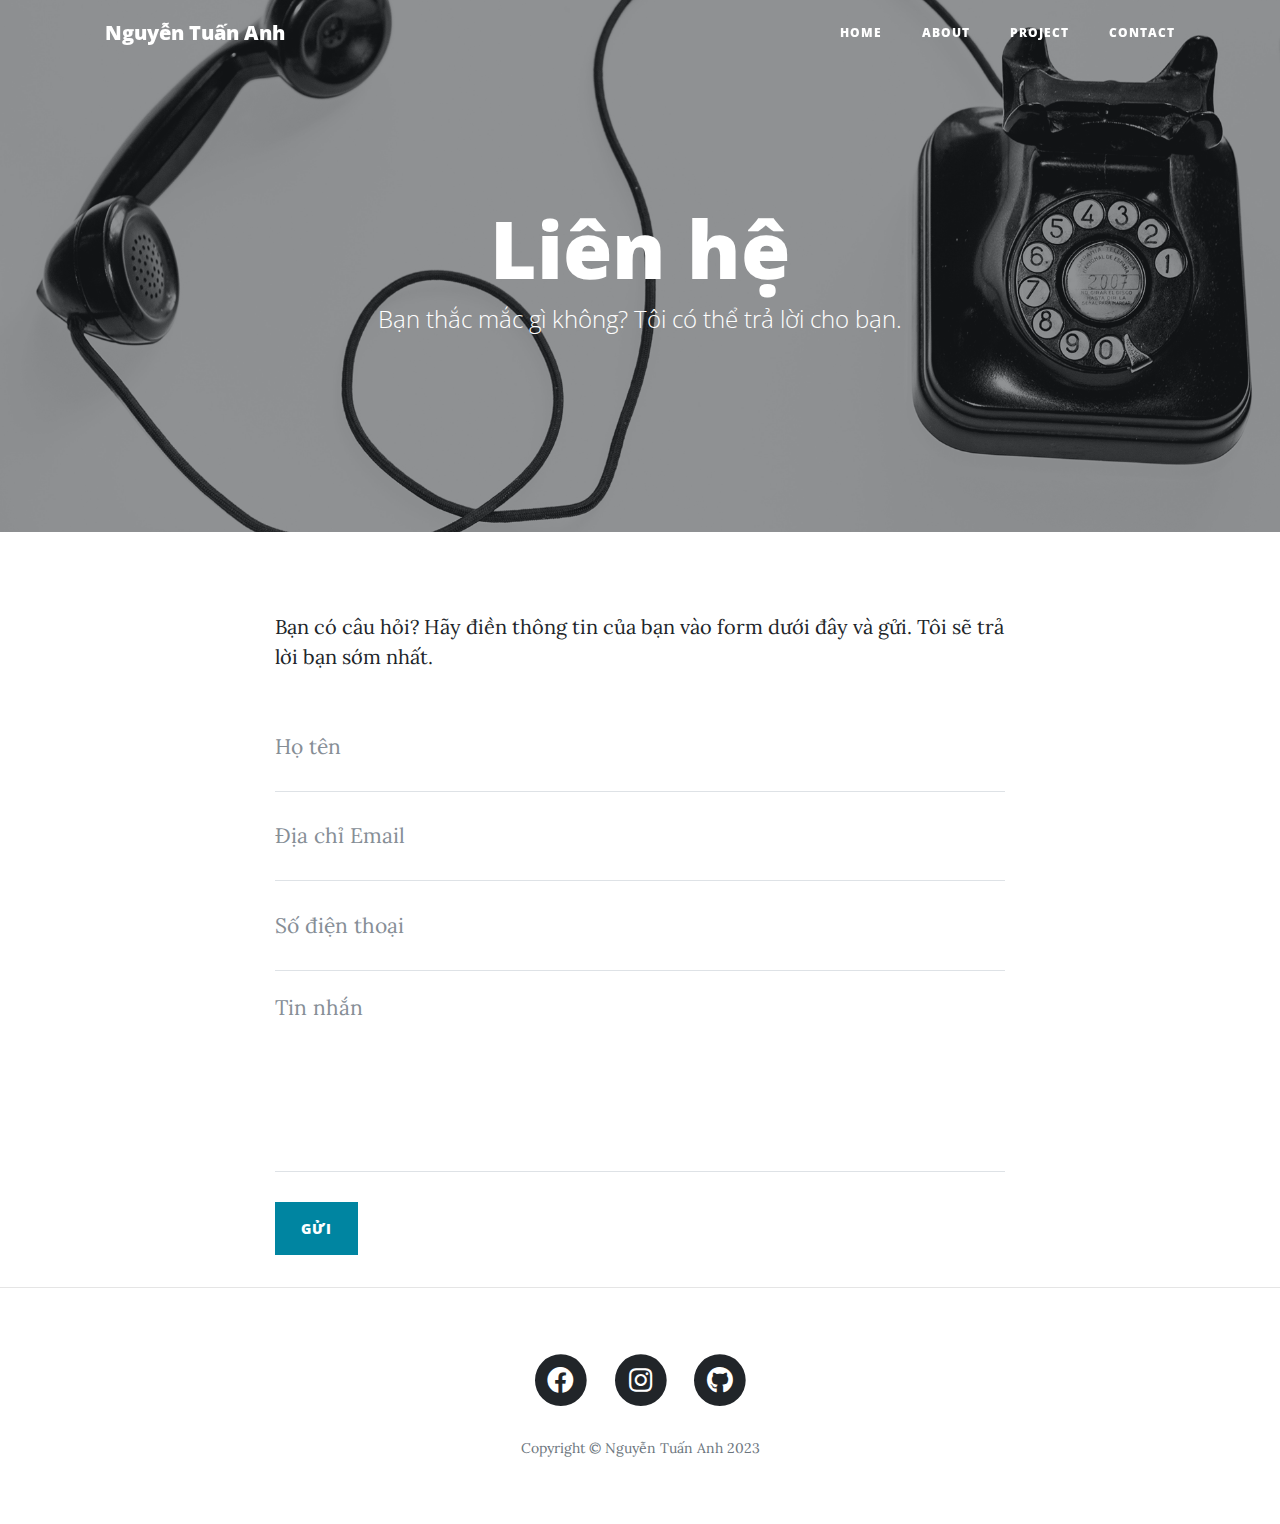
<file: lienhe2.html>
<!DOCTYPE html>
<html lang="en">

<head>

  <meta charset="utf-8">
  <meta name="viewport" content="width=device-width, initial-scale=1, shrink-to-fit=no">
  <meta name="description" content="">
  <meta name="author" content="">

  <title>Liên hệ</title>

  <!-- Bootstrap core CSS -->
  <link href="vendor/bootstrap/css/bootstrap.min.css" rel="stylesheet">

  <!-- Custom fonts for this template -->
  <link href="vendor/fontawesome-free/css/all.min.css" rel="stylesheet" type="text/css">
  <link href='https://fonts.googleapis.com/css?family=Lora:400,700,400italic,700italic' rel='stylesheet' type='text/css'>
  <link href='https://fonts.googleapis.com/css?family=Open+Sans:300italic,400italic,600italic,700italic,800italic,400,300,600,700,800' rel='stylesheet' type='text/css'>

  <!-- Custom styles for this template -->
  <link href="css/clean-blog.min.css" rel="stylesheet">

</head>

<body>

  <!-- Navigation -->
  <nav class="navbar navbar-expand-lg navbar-light fixed-top" id="mainNav">
    <div class="container">
      <a class="navbar-brand" href="index.html">Nguyễn Tuấn Anh</a>
      <button class="navbar-toggler navbar-toggler-right" type="button" data-toggle="collapse" data-target="#navbarResponsive" aria-controls="navbarResponsive" aria-expanded="false" aria-label="Toggle navigation">
        Menu
        <i class="fas fa-bars"></i>
      </button>
      <div class="collapse navbar-collapse" id="navbarResponsive">
        <ul class="navbar-nav ml-auto">
          <li class="nav-item">
            <a class="nav-link" href="index.html">Home</a>
          </li>
          <li class="nav-item">
            <a class="nav-link" href="index.html">About</a>
          </li>
          <li class="nav-item">
            <a class="nav-link" href="portfolio.html">Project</a>
          </li>
          <li class="nav-item">
            <a class="nav-link" href="contact.html">Contact</a>
          </li>
        </ul>
      </div>
    </div>
  </nav>

  <!-- Page Header -->
  <header class="masthead" style="background-image: url('img/contact-bg.jpg')">
    <div class="overlay"></div>
    <div class="container">
      <div class="row">
        <div class="col-lg-8 col-md-10 mx-auto">
          <div class="page-heading">
            <h1>Liên hệ</h1>
            <span class="subheading">Bạn thắc mắc gì không? Tôi có thể trả lời cho bạn.</span>
          </div>
        </div>
      </div>
    </div>
  </header>

  <!-- Main Content -->
  <div class="container">
    <div class="row">
      <div class="col-lg-8 col-md-10 mx-auto">
        <p>Bạn có câu hỏi? Hãy điền thông tin của bạn vào form dưới đây và gửi. Tôi sẽ trả lời bạn sớm nhất.</p>
        <!-- Contact Form - Enter your email address on line 19 of the mail/contact_me.php file to make this form work. -->
        <!-- WARNING: Some web hosts do not allow emails to be sent through forms to common mail hosts like Gmail or Yahoo. It's recommended that you use a private domain email address! -->
        <!-- To use the contact form, your site must be on a live web host with PHP! The form will not work locally! -->
        <form name="sentMessage" id="contactForm" novalidate>
          <div class="control-group">
            <div class="form-group floating-label-form-group controls">
              <label>Name</label>
              <input type="text" class="form-control" placeholder="Họ tên" id="name" required data-validation-required-message="Please enter your name.">
              <p class="help-block text-danger"></p>
            </div>
          </div>
          <div class="control-group">
            <div class="form-group floating-label-form-group controls">
              <label>Email Address</label>
              <input type="email" class="form-control" placeholder="Địa chỉ Email" id="email" required data-validation-required-message="Please enter your email address.">
              <p class="help-block text-danger"></p>
            </div>
          </div>
          <div class="control-group">
            <div class="form-group col-xs-12 floating-label-form-group controls">
              <label>Phone Number</label>
              <input type="tel" class="form-control" placeholder="Số điện thoại" id="phone" required data-validation-required-message="Please enter your phone number.">
              <p class="help-block text-danger"></p>
            </div>
          </div>
          <div class="control-group">
            <div class="form-group floating-label-form-group controls">
              <label>Message</label>
              <textarea rows="5" class="form-control" placeholder="Tin nhắn" id="message" required data-validation-required-message="Please enter a message."></textarea>
              <p class="help-block text-danger"></p>
            </div>
          </div>
          <br>
          <div id="success"></div>
          <div class="form-group">
            <button type="submit" class="btn btn-primary" id="sendMessageButton">Gửi</button>
          </div>
        </form>
      </div>
    </div>
  </div>

  <hr>

  <!-- Footer -->
  <footer>
    <div class="container">
      <div class="row">
        <div class="col-lg-8 col-md-10 mx-auto">
          <ul class="list-inline text-center">
            <li class="list-inline-item">
              <a href="https://facebook.com/vnh3r0">
                <span class="fa-stack fa-lg">
                  <i class="fas fa-circle fa-stack-2x"></i>
                  <i class="fab fa-facebook fa-stack-1x fa-inverse"></i>
                </span>
              </a>
            </li>
            <li class="list-inline-item">
              <a href="https://instagram.com/ntanhhh__">
                <span class="fa-stack fa-lg">
                  <i class="fas fa-circle fa-stack-2x"></i>
                  <i class="fab fa-instagram fa-stack-1x fa-inverse"></i>
                </span>
              </a>
            </li>
            <li class="list-inline-item">
              <a href="https://github.com/tuananhnguyen12">
                <span class="fa-stack fa-lg">
                  <i class="fas fa-circle fa-stack-2x"></i>
                  <i class="fab fa-github fa-stack-1x fa-inverse"></i>
                </span>
              </a>
            </li>
          </ul>
          <p class="copyright text-muted">Copyright &copy; Nguyễn Tuấn Anh 2023</p>
        </div>
      </div>
    </div>
  </footer>

  <!-- Bootstrap core JavaScript -->
  <script src="vendor/jquery/jquery.min.js"></script>
  <script src="vendor/bootstrap/js/bootstrap.bundle.min.js"></script>

  <!-- Contact Form JavaScript -->
  <script src="js/jqBootstrapValidation.js"></script>
  <script src="js/contact_me.js"></script>

  <!-- Custom scripts for this template -->
  <script src="js/clean-blog.min.js"></script>

</body>

</html>
</file>
<file: css/clean-blog.min.css>
/*!
 * Start Bootstrap - Clean Blog v5.0.8 (https://startbootstrap.com/template-overviews/clean-blog)
 * Copyright 2013-2019 Start Bootstrap
 * Licensed under MIT (https://github.com/BlackrockDigital/startbootstrap-clean-blog/blob/master/LICENSE)
 */body{font-size:20px;color:#212529;font-family:Lora,'Times New Roman',serif}p{line-height:1.5;margin:30px 0}p a{text-decoration:underline}h1,h2,h3,h4,h5,h6{font-weight:800;font-family:'Open Sans','Helvetica Neue',Helvetica,Arial,sans-serif}a{color:#212529;transition:all .2s}a:focus,a:hover{color:#0085a1}blockquote{font-style:italic;color:#868e96}.section-heading{font-size:36px;font-weight:700;margin-top:60px}.caption{font-size:14px;font-style:italic;display:block;margin:0;padding:10px;text-align:center;border-bottom-right-radius:5px;border-bottom-left-radius:5px}::-moz-selection{color:#fff;background:#0085a1;text-shadow:none}::selection{color:#fff;background:#0085a1;text-shadow:none}img::-moz-selection{color:#fff;background:0 0}img::selection{color:#fff;background:0 0}img::-moz-selection{color:#fff;background:0 0}#mainNav{position:absolute;border-bottom:1px solid #e9ecef;background-color:#fff;font-family:'Open Sans','Helvetica Neue',Helvetica,Arial,sans-serif}#mainNav .navbar-brand{font-weight:800;color:#343a40}#mainNav .navbar-toggler{font-size:12px;font-weight:800;padding:13px;text-transform:uppercase;color:#343a40}#mainNav .navbar-nav>li.nav-item>a{font-size:12px;font-weight:800;letter-spacing:1px;text-transform:uppercase}@media only screen and (min-width:992px){#mainNav{border-bottom:1px solid transparent;background:0 0}#mainNav .navbar-brand{padding:10px 20px;color:#fff}#mainNav .navbar-brand:focus,#mainNav .navbar-brand:hover{color:rgba(255,255,255,.8)}#mainNav .navbar-nav>li.nav-item>a{padding:10px 20px;color:#fff}#mainNav .navbar-nav>li.nav-item>a:focus,#mainNav .navbar-nav>li.nav-item>a:hover{color:rgba(255,255,255,.8)}}@media only screen and (min-width:992px){#mainNav{transition:background-color .2s;transform:translate3d(0,0,0);-webkit-backface-visibility:hidden}#mainNav.is-fixed{position:fixed;top:-67px;transition:transform .2s;border-bottom:1px solid #fff;background-color:rgba(255,255,255,.9)}#mainNav.is-fixed .navbar-brand{color:#212529}#mainNav.is-fixed .navbar-brand:focus,#mainNav.is-fixed .navbar-brand:hover{color:#0085a1}#mainNav.is-fixed .navbar-nav>li.nav-item>a{color:#212529}#mainNav.is-fixed .navbar-nav>li.nav-item>a:focus,#mainNav.is-fixed .navbar-nav>li.nav-item>a:hover{color:#0085a1}#mainNav.is-visible{transform:translate3d(0,100%,0)}}header.masthead{margin-bottom:50px;background:no-repeat center center;background-color:#868e96;background-attachment:scroll;position:relative;background-size:cover}header.masthead .overlay{position:absolute;top:0;left:0;height:100%;width:100%;background-color:#212529;opacity:.5}header.masthead .page-heading,header.masthead .post-heading,header.masthead .site-heading{padding:200px 0 150px;color:#fff}@media only screen and (min-width:768px){header.masthead .page-heading,header.masthead .post-heading,header.masthead .site-heading{padding:200px 0}}header.masthead .page-heading,header.masthead .site-heading{text-align:center}header.masthead .page-heading h1,header.masthead .site-heading h1{font-size:50px;margin-top:0}header.masthead .page-heading .subheading,header.masthead .site-heading .subheading{font-size:24px;font-weight:300;line-height:1.1;display:block;margin:10px 0 0;font-family:'Open Sans','Helvetica Neue',Helvetica,Arial,sans-serif}@media only screen and (min-width:768px){header.masthead .page-heading h1,header.masthead .site-heading h1{font-size:80px}}header.masthead .post-heading h1{font-size:35px}header.masthead .post-heading .meta,header.masthead .post-heading .subheading{line-height:1.1;display:block}header.masthead .post-heading .subheading{font-size:24px;font-weight:600;margin:10px 0 30px;font-family:'Open Sans','Helvetica Neue',Helvetica,Arial,sans-serif}header.masthead .post-heading .meta{font-size:20px;font-weight:300;font-style:italic;font-family:Lora,'Times New Roman',serif}header.masthead .post-heading .meta a{color:#fff}@media only screen and (min-width:768px){header.masthead .post-heading h1{font-size:55px}header.masthead .post-heading .subheading{font-size:30px}}.post-preview>a{color:#212529}.post-preview>a:focus,.post-preview>a:hover{text-decoration:none;color:#0085a1}.post-preview>a>.post-title{font-size:30px;margin-top:30px;margin-bottom:10px}.post-preview>a>.post-subtitle{font-weight:300;margin:0 0 10px}.post-preview>.post-meta{font-size:18px;font-style:italic;margin-top:0;color:#868e96}.post-preview>.post-meta>a{text-decoration:none;color:#212529}.post-preview>.post-meta>a:focus,.post-preview>.post-meta>a:hover{text-decoration:underline;color:#0085a1}@media only screen and (min-width:768px){.post-preview>a>.post-title{font-size:36px}}.floating-label-form-group{font-size:14px;position:relative;margin-bottom:0;padding-bottom:.5em;border-bottom:1px solid #dee2e6}.floating-label-form-group input,.floating-label-form-group textarea{font-size:1.5em;position:relative;z-index:1;padding:0;resize:none;border:none;border-radius:0;background:0 0;box-shadow:none!important;font-family:Lora,'Times New Roman',serif}.floating-label-form-group input::-webkit-input-placeholder,.floating-label-form-group textarea::-webkit-input-placeholder{color:#868e96;font-family:Lora,'Times New Roman',serif}.floating-label-form-group label{font-size:.85em;line-height:1.764705882em;position:relative;z-index:0;top:2em;display:block;margin:0;transition:top .3s ease,opacity .3s ease;vertical-align:middle;vertical-align:baseline;opacity:0}.floating-label-form-group .help-block{margin:15px 0}.floating-label-form-group-with-value label{top:0;opacity:1}.floating-label-form-group-with-focus label{color:#0085a1}form .form-group:first-child .floating-label-form-group{border-top:1px solid #dee2e6}footer{padding:50px 0 65px}footer .list-inline{margin:0;padding:0}footer .copyright{font-size:14px;margin-bottom:0;text-align:center}.btn{font-size:14px;font-weight:800;padding:15px 25px;letter-spacing:1px;text-transform:uppercase;border-radius:0;font-family:'Open Sans','Helvetica Neue',Helvetica,Arial,sans-serif}.btn-primary{background-color:#0085a1;border-color:#0085a1}.btn-primary:active,.btn-primary:focus,.btn-primary:hover{color:#fff;background-color:#00657b!important;border-color:#00657b!important}.btn-lg{font-size:16px;padding:25px 35px}
</file>
